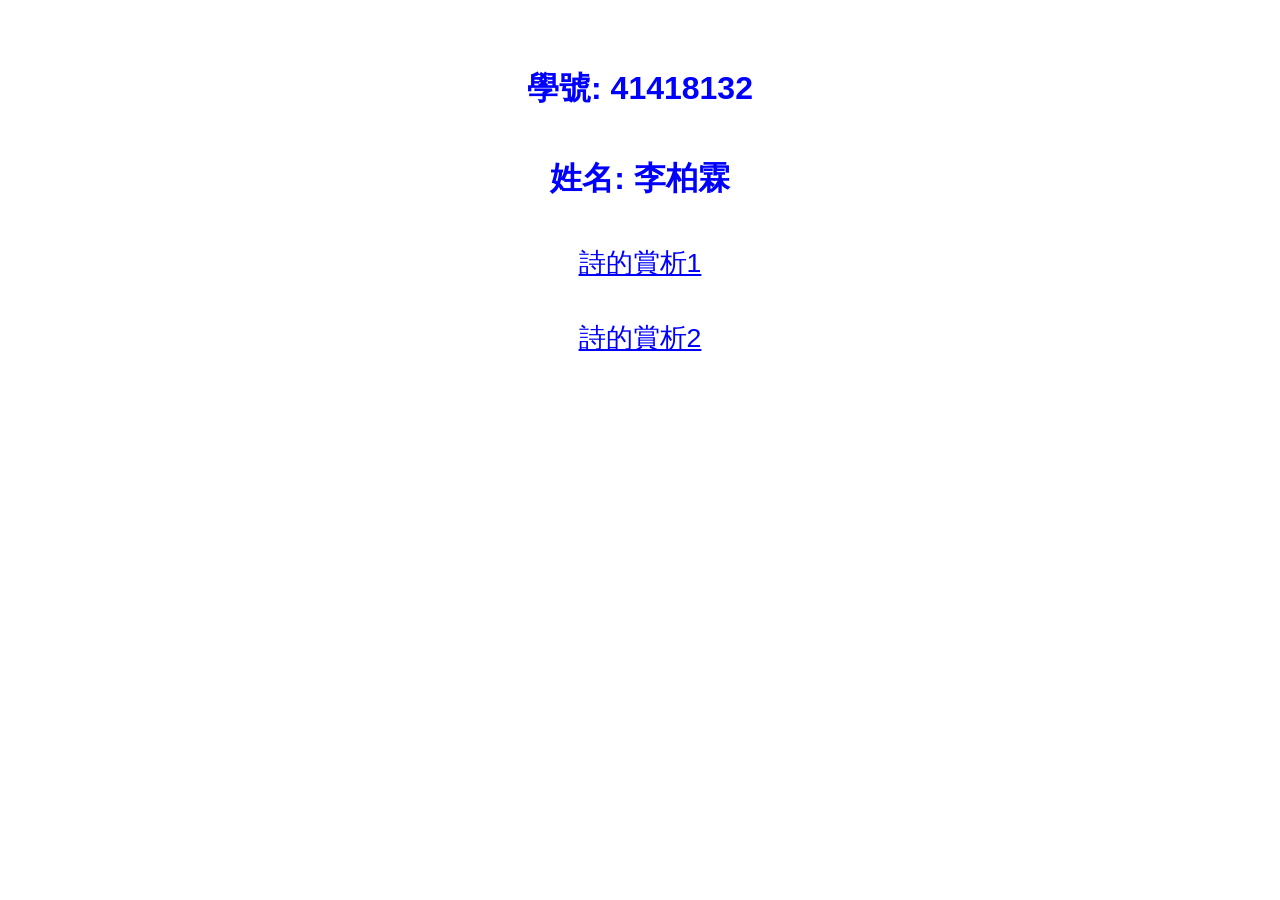
<file: index.html>
<!DOCTYPE html>
<html lang="zh-Hant">
<head>
    <meta charset="UTF-8">
    <meta name="viewport" content="width=device-width, initial-scale=1.0">
    <title>個人網頁 - 期中實作</title>
    <style>
        body {
            font-family: "Microsoft JhengHei", "PingFang TC", sans-serif;
            text-align: center;
            color: blue;
            margin-top: 60px;
            line-height: 1.8;
        }
        .profile {
            color: blue;
            text-align: center;
            font-size: 24pt;
            font-weight: bold;
        }
        .links {
            margin-top: 30px;
            font-size: 20pt;
        }
        .links a {
            color: blue;
            margin: 0 15px;
            text-decoration: underline;
        }
        .links a:hover {
            color: darkblue;
        }
    </style>
</head>
<body>
    <div class="profile">
        <p>學號: 41418132</p>
        <p>姓名: 李柏霖</p>
    </div>

    <div class="links">
        <p><a href="poem1.html">詩的賞析1</a></p>
        <p><a href="poem2.html">詩的賞析2</a></p>
    </div>
</body>
</html>
</file>
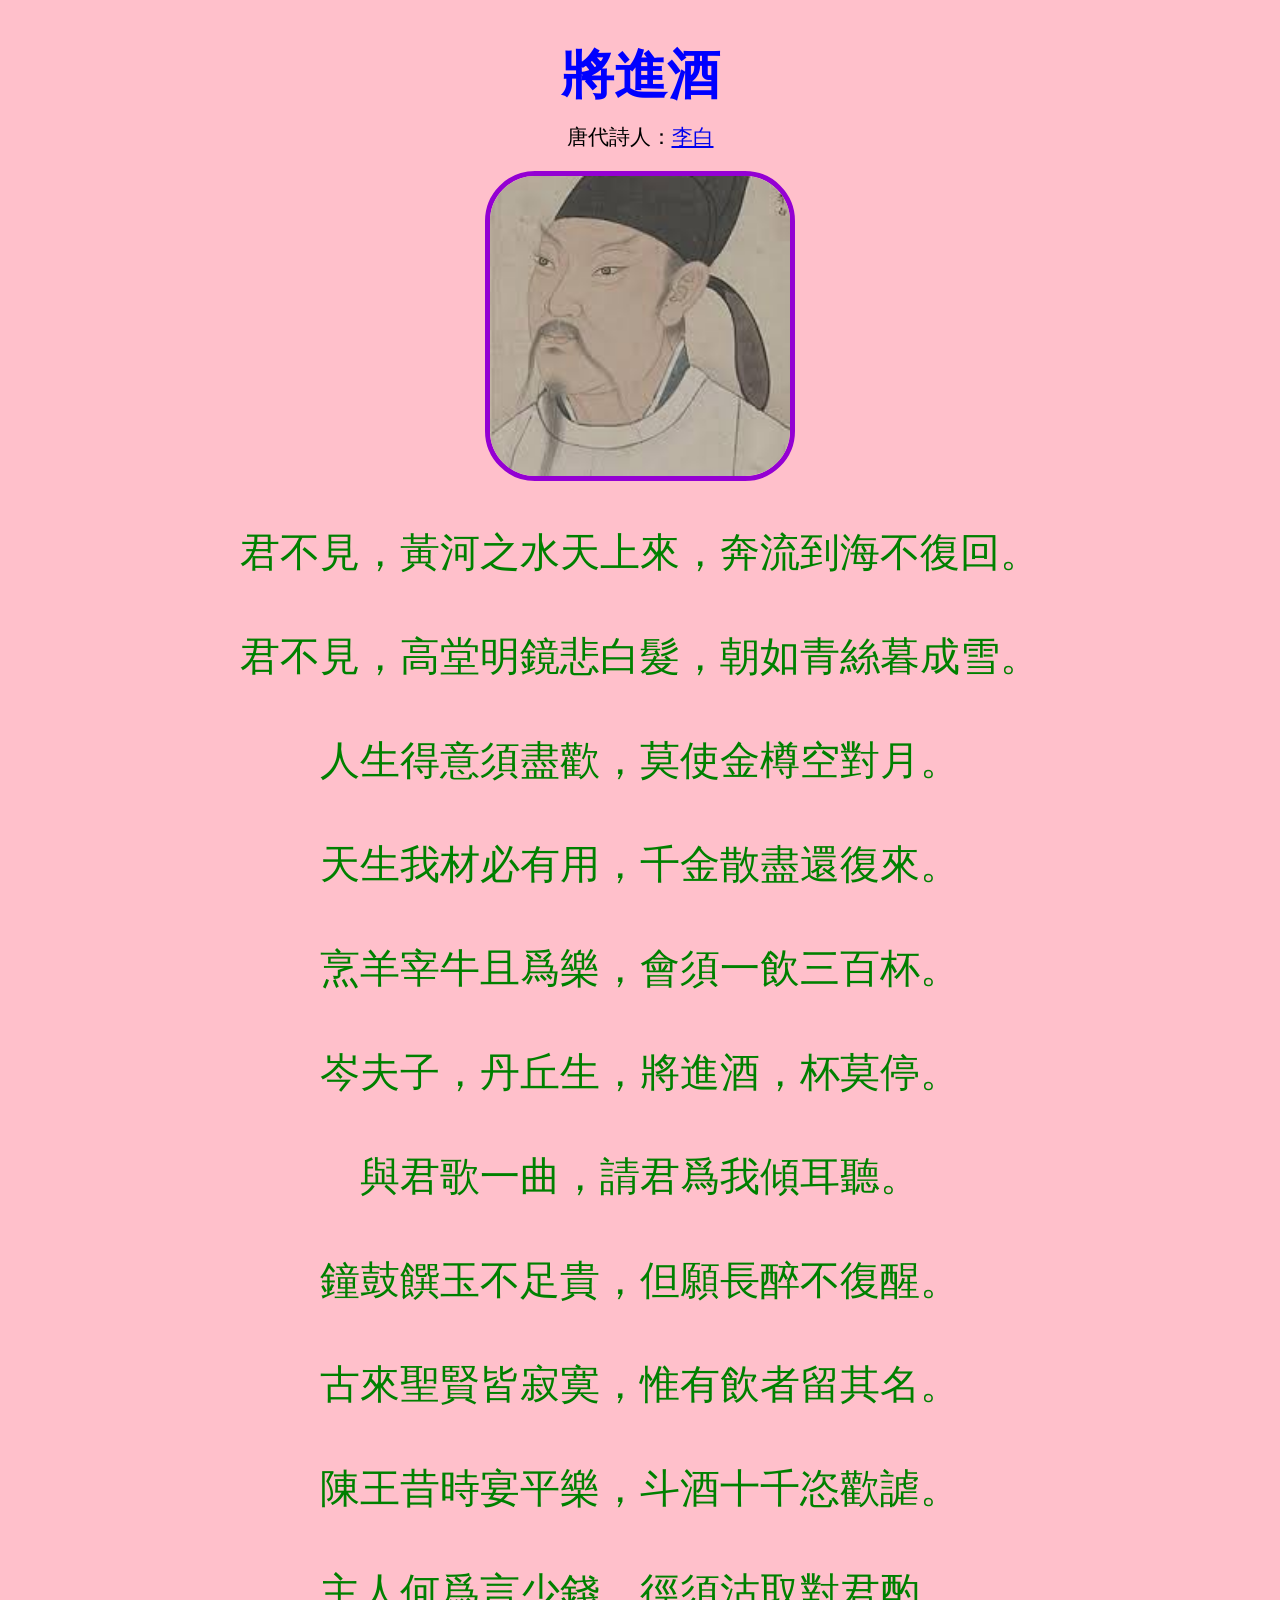
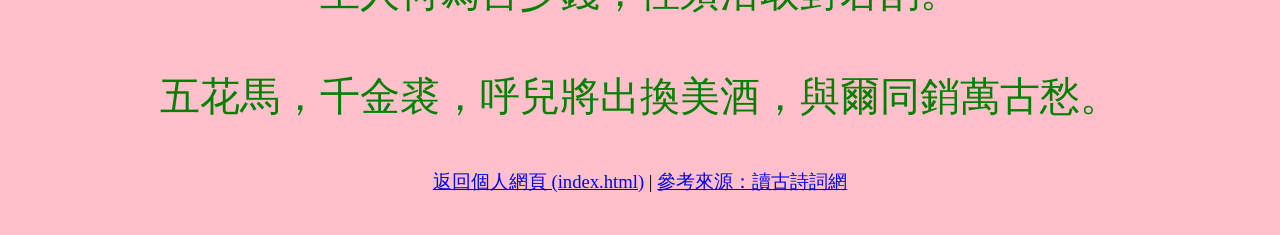
<file: poem1.html>
<!DOCTYPE html>
<html lang="zh-Hant">
<head>
    <meta charset="UTF-8">
    <meta name="viewport" content="width=device-width, initial-scale=1.0">
    <title>詩的賞析1 - 李白《將進酒》</title>
    <!-- 網頁內嵌式樣式設定 -->
    <style>
        /* *1 整頁背景設為粉紅色 */
        body {
            background-color: pink;
            text-align: center;
            font-family: "PMingLiU", "KaiTi", "DFKai-SB", "Microsoft JhengHei", serif;
            margin: 40px auto;
            padding: 0 20px;
        }
        /* *2 詩的標題設為: 藍色、40點字 */
        .poem-title {
            color: blue;
            font-size: 40pt;
            font-weight: bold;
            margin-bottom: 10px;
        }
        .poet-info {
            font-size: 16pt;
            margin-bottom: 20px;
        }
        /* *3 頁面中央放1楨李白的畫像圖(長或寬為300px)，深紫色圖框線(5px)、四周做成圓角(半徑50px) */
        .portrait-container {
            text-align: center;
            margin: 20px auto;
        }
        .portrait {
            width: 300px;
            height: 300px;
            object-fit: cover;
            border: 5px solid darkviolet;
            border-radius: 50px;
            display: block;
            margin: 0 auto;
        }
        /* *2 詩的內容設為: 綠色、30點字 */
        .poem-content {
            color: green;
            font-size: 30pt;
            line-height: 1.6;
            margin-top: 25px;
        }
        .nav-back {
            margin-top: 40px;
            font-size: 14pt;
        }
    </style>
</head>
<body>
    <h1 class="poem-title">將進酒</h1>
    <div class="poet-info">
        唐代詩人：<a href="https://fanti.dugushici.com/ancient_proses/7545" target="_blank" rel="noopener noreferrer">李白</a>
    </div>

    <div class="portrait-container">
        <img src="libai.jpg" alt="李白畫像" class="portrait">
    </div>

    <div class="poem-content">
        <p>君不見，黃河之水天上來，奔流到海不復回。</p>
        <p>君不見，高堂明鏡悲白髮，朝如青絲暮成雪。</p>
        <p>人生得意須盡歡，莫使金樽空對月。</p>
        <p>天生我材必有用，千金散盡還復來。</p>
        <p>烹羊宰牛且爲樂，會須一飲三百杯。</p>
        <p>岑夫子，丹丘生，將進酒，杯莫停。</p>
        <p>與君歌一曲，請君爲我傾耳聽。</p>
        <p>鐘鼓饌玉不足貴，但願長醉不復醒。</p>
        <p>古來聖賢皆寂寞，惟有飲者留其名。</p>
        <p>陳王昔時宴平樂，斗酒十千恣歡謔。</p>
        <p>主人何爲言少錢，徑須沽取對君酌。</p>
        <p>五花馬，千金裘，呼兒將出換美酒，與爾同銷萬古愁。</p>
    </div>

    <div class="nav-back">
        <a href="index.html">返回個人網頁 (index.html)</a> |
        <a href="https://fanti.dugushici.com/ancient_proses/7545" target="_blank" rel="noopener noreferrer">參考來源：讀古詩詞網</a>
    </div>
</body>
</html>
</file>
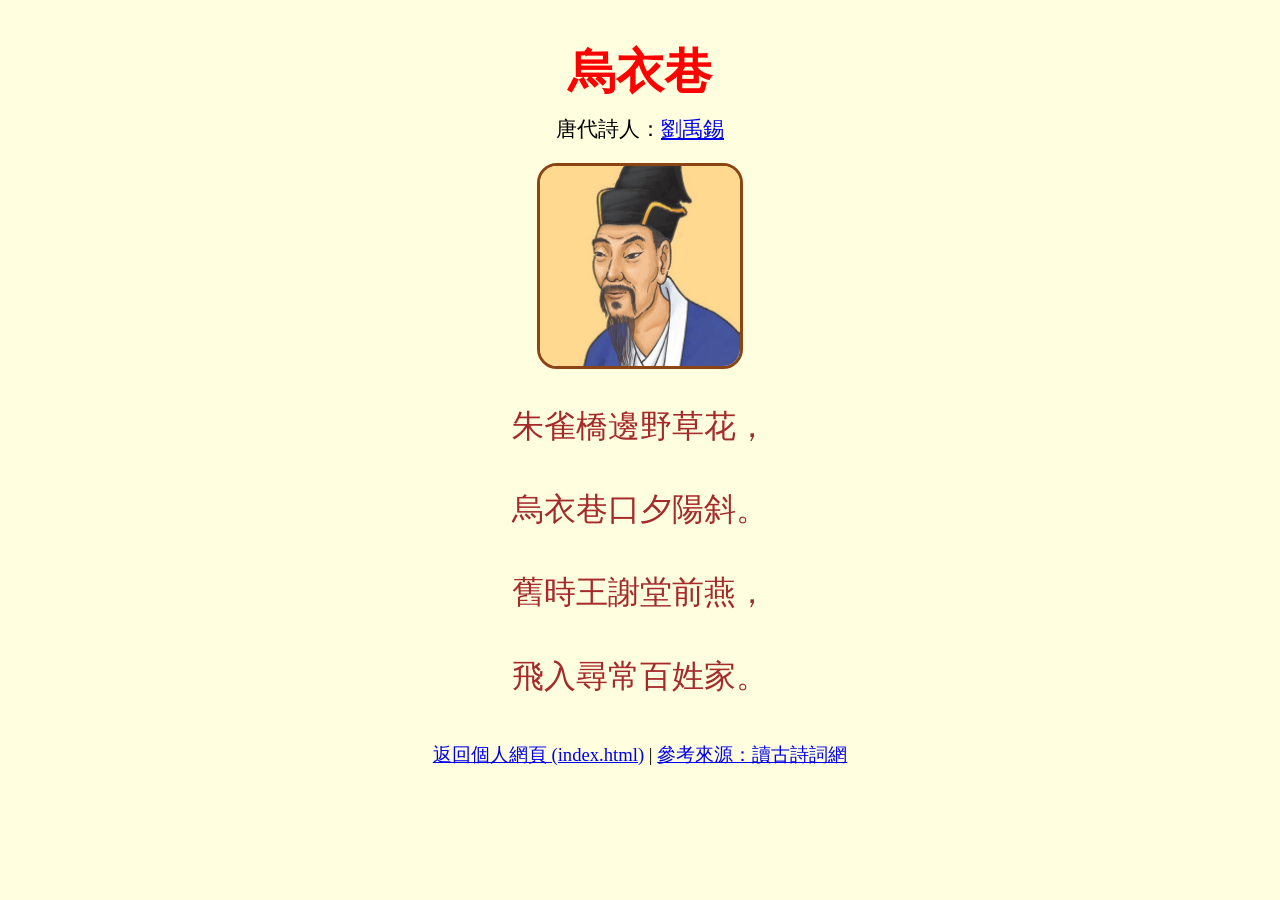
<file: poem2.html>
<!DOCTYPE html>
<html lang="zh-Hant">
<head>
    <meta charset="UTF-8">
    <meta name="viewport" content="width=device-width, initial-scale=1.0">
    <title>詩的賞析2 - 劉禹錫《烏衣巷》</title>
    <!-- 網頁外部匯入樣式設定 -->
    <link rel="stylesheet" href="style.css">
</head>
<body>
    <h1 class="poem-title">烏衣巷</h1>
    <div class="poet-info">
        唐代詩人：<a href="https://fanti.dugushici.com/ancient_proses/18745" target="_blank" rel="noopener noreferrer">劉禹錫</a>
    </div>

    <div class="portrait-container">
        <img src="liuyuxi.jpg" alt="劉禹錫畫像" class="portrait">
    </div>

    <div class="poem-content">
        <p>朱雀橋邊野草花，</p>
        <p>烏衣巷口夕陽斜。</p>
        <p>舊時王謝堂前燕，</p>
        <p>飛入尋常百姓家。</p>
    </div>

    <div class="nav-back">
        <a href="index.html">返回個人網頁 (index.html)</a> |
        <a href="https://fanti.dugushici.com/ancient_proses/18745" target="_blank" rel="noopener noreferrer">參考來源：讀古詩詞網</a>
    </div>
</body>
</html>
</file>
<file: style.css>
/* poem2.html 網頁外部匯入樣式設定 */

/* *1 整頁背景設為粉黃色 */
body {
    background-color: lightyellow;
    text-align: center;
    font-family: "PMingLiU", "KaiTi", "DFKai-SB", "Microsoft JhengHei", serif;
    margin: 40px auto;
    padding: 0 20px;
}

/* *2 詩的標題設為: 紅色、36點字 */
.poem-title {
    color: red;
    font-size: 36pt;
    font-weight: bold;
    margin-bottom: 10px;
}

.poet-info {
    font-size: 16pt;
    margin-bottom: 20px;
}

/* *3 頁面中央放1楨劉禹錫的畫像圖(長或寬為200px)，深棕色圖框線(3px)、四周做成圓角(半徑20px) */
.portrait-container {
    text-align: center;
    margin: 20px auto;
}

.portrait {
    width: 200px;
    height: 200px;
    object-fit: cover;
    border: 3px solid saddlebrown;
    border-radius: 20px;
    display: block;
    margin: 0 auto;
}

/* *2 詩的內容設為: 棕色、24點字 */
.poem-content {
    color: brown;
    font-size: 24pt;
    line-height: 1.6;
    margin-top: 25px;
}

.nav-back {
    margin-top: 40px;
    font-size: 14pt;
}
</file>
